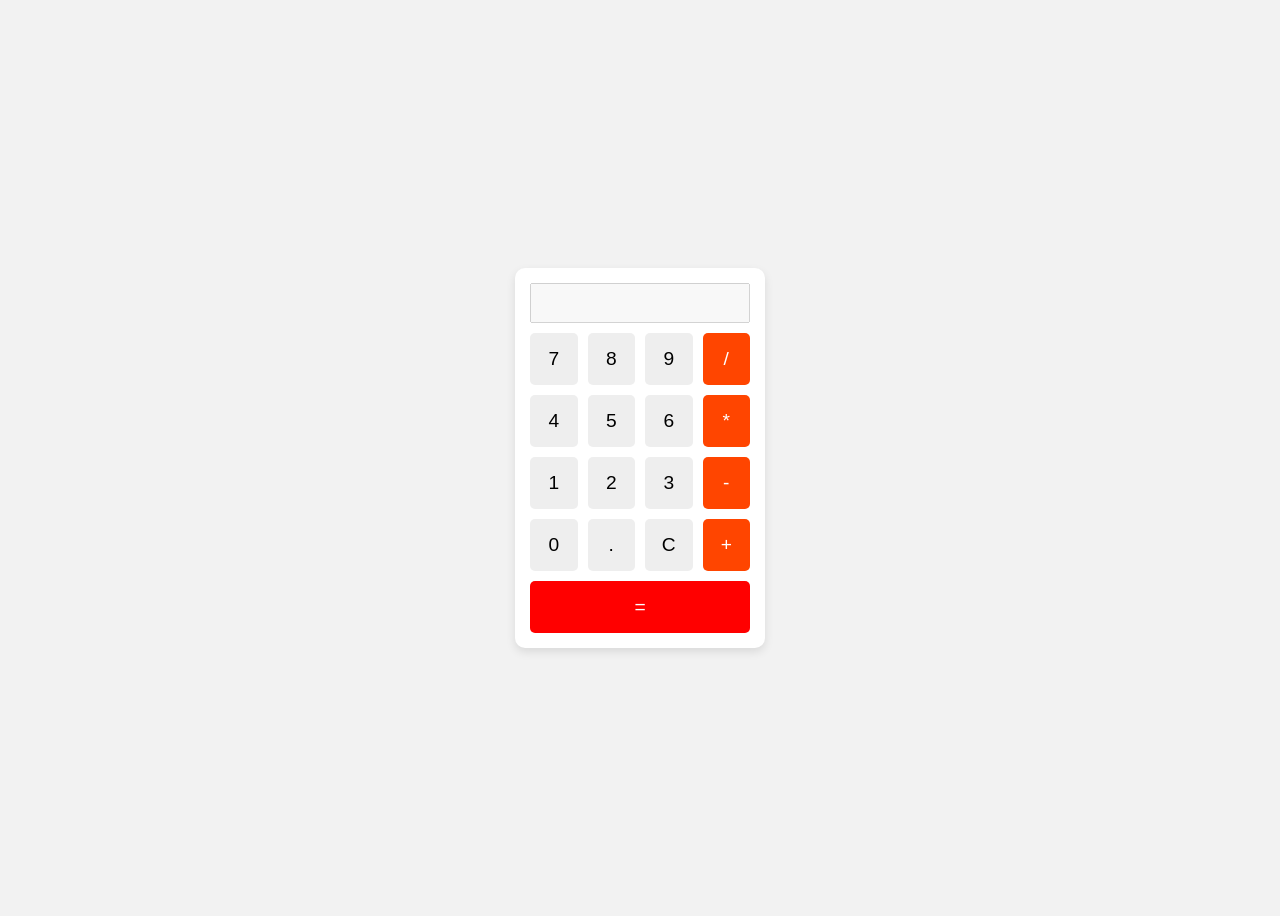
<file: index.html>
<!DOCTYPE html>
<html lang="en">
<head>
  <meta charset="UTF-8" />
  <meta name="viewport" content="width=device-width, initial-scale=1.0" />
  <title> Calculator </title>
  <link rel="stylesheet" href="assets/css/style.css" />
</head>
<body>
  <div class="calculator">
    <input type="text" class="display" id="display" disabled />
    <div class="buttons">
      <div class="button" onclick="append('7')">7</div>
      <div class="button" onclick="append('8')">8</div>
      <div class="button" onclick="append('9')">9</div>
      <div class="button operator" onclick="append('/')">/</div>

      <div class="button" onclick="append('4')">4</div>
      <div class="button" onclick="append('5')">5</div>
      <div class="button" onclick="append('6')">6</div>
      <div class="button operator" onclick="append('*')">*</div>

      <div class="button" onclick="append('1')">1</div>
      <div class="button" onclick="append('2')">2</div>
      <div class="button" onclick="append('3')">3</div>
      <div class="button operator" onclick="append('-')">-</div>

      <div class="button" onclick="append('0')">0</div>
      <div class="button" onclick="append('.')">.</div>
      <div class="button" onclick="clearDisplay()">C</div>
      <div class="button operator" onclick="append('+')">+</div>

      <div class="button double" onclick="calculate()">=</div>
    </div>
  </div>

  <script src="assets/js/script.js"></script>
</body>
</html>
</file>
<file: assets/css/style.css>
body {
    font-family: Arial, sans-serif;
    background-color: #f2f2f2;
    display: flex;
    justify-content: center;
    align-items: center;
    height: 100vh;
  }
  
  .calculator {
    width: 220px;
    background-color: #fff;
    padding: 15px;
    border-radius: 10px;
    box-shadow: 0 4px 10px rgba(0, 0, 0, 0.1);
  }
  
  .display {
    width: 100%;
    height: 40px;
    font-size: 1.4em;
    text-align: right;
    margin-bottom: 10px;
    padding: 5px;
    box-sizing: border-box;
  }
  
  .buttons {
    display: grid;
    grid-template-columns: repeat(4, 1fr);
    gap: 10px;
  }
  
  .button {
    padding: 15px;
    background-color: #eee;
    border-radius: 5px;
    text-align: center;
    font-size: 1.2em;
    cursor: pointer;
    transition: background-color 0.2s;
  }
  
  .button:hover {
    background-color:white;
  }
  
  .button.operator {
    background-color: orangered;
    color: #fff;
  }
  
  .button.operator:hover {
    background-color:white;
  }
  
  .button.double {
    grid-column: span 4;
    background-color:red;
    color: white;
  }
  
  .button.double:hover {
    background-color: green;
  }
</file>
<file: calculator/assest/css/my.css>
body {
    font-family: Arial, sans-serif;
    background-color: #f2f2f2;
    display: flex;
    justify-content: center;
    align-items: center;
    height: 100vh;
  }
  
  .calculator {
    width: 220px;
    background-color: #fff;
    padding: 15px;
    border-radius: 10px;
    box-shadow: 0 4px 10px rgba(0, 0, 0, 0.1);
  }
  
  .display {
    width: 100%;
    height: 40px;
    font-size: 1.4em;
    text-align: right;
    margin-bottom: 10px;
    padding: 5px;
    box-sizing: border-box;
  }
  
  .buttons {
    display: grid;
    grid-template-columns: repeat(4, 1fr);
    gap: 10px;
  }
  
  .button {
    padding: 15px;
    background-color: #eee;
    border-radius: 5px;
    text-align: center;
    font-size: 1.2em;
    cursor: pointer;
    transition: background-color 0.2s;
  }
  
  .button:hover {
    background-color:white;
  }
  
  .button.operator {
    background-color: orangered;
    color: #fff;
  }
  
  .button.operator:hover {
    background-color:white;
  }
  
  .button.double {
    grid-column: span 4;
    background-color:red;
    color: white;
  }
  
  .button.double:hover {
    background-color: green;
  }
</file>
